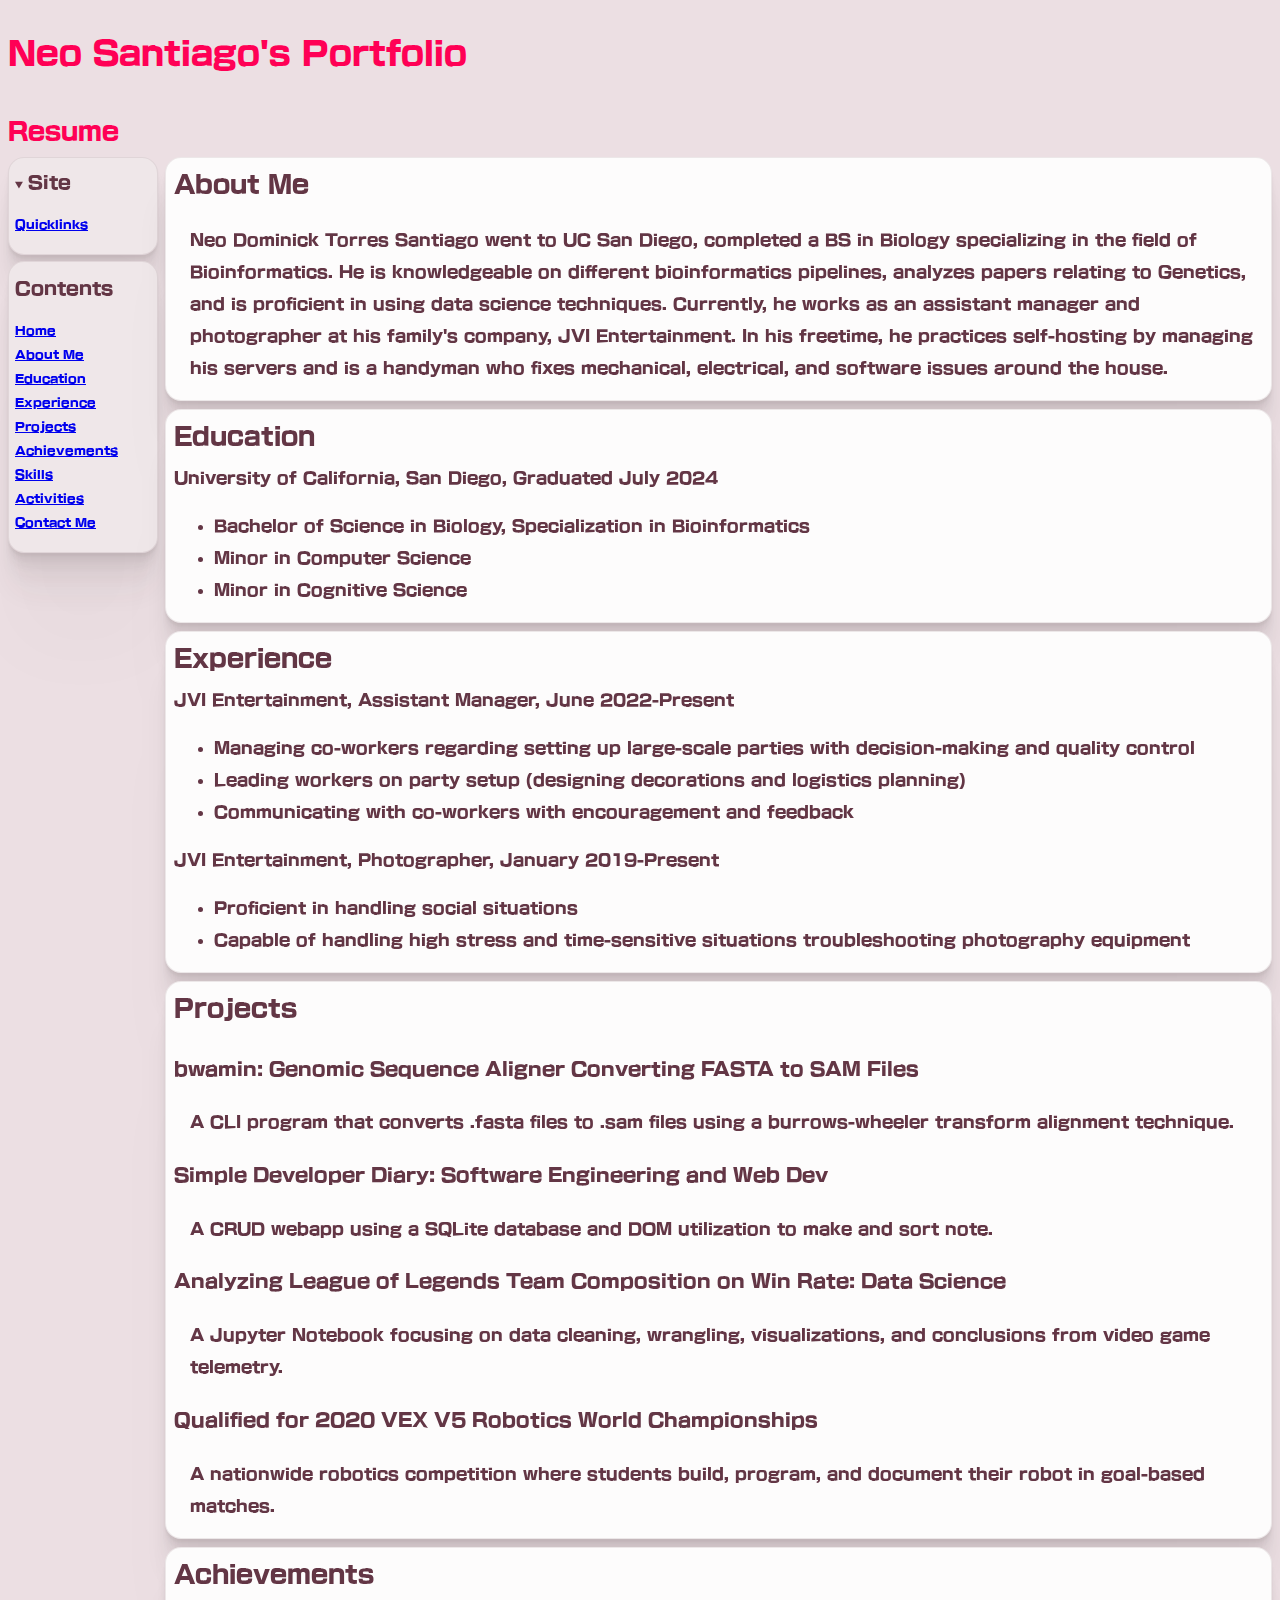
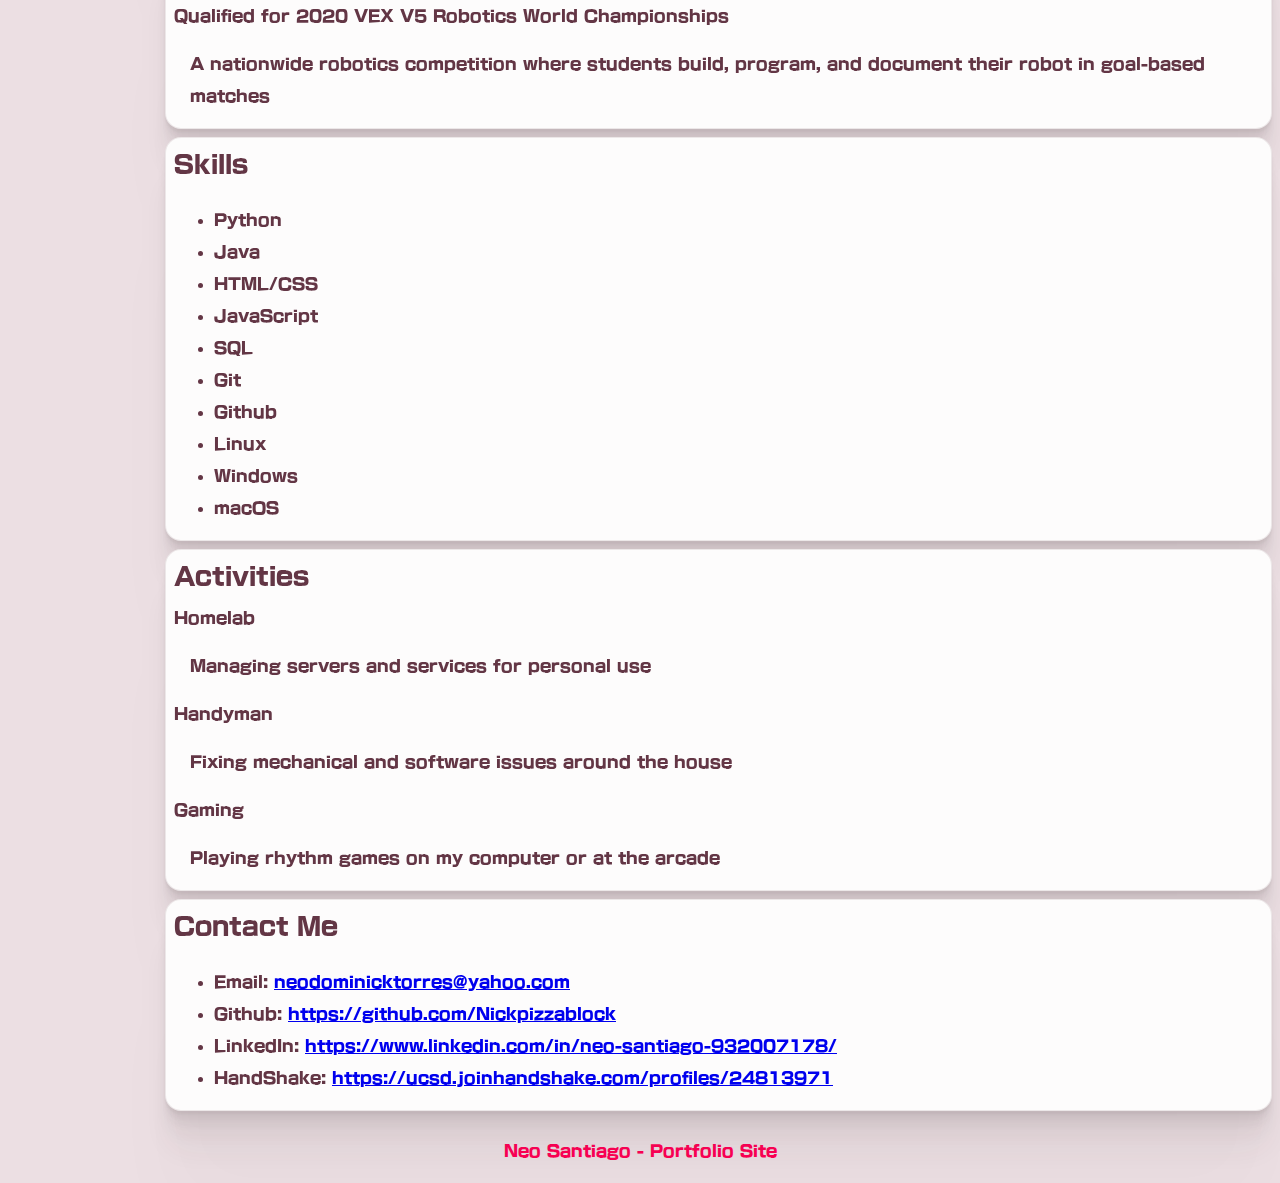
<file: index.html>
<!DOCTYPE html>
<html>
<head>
    <title>Neo's Portfolio</title>
    <meta name="viewport" content="width=device-width, initial-scale=1.0">
    <link rel="stylesheet" href="style.css">
    <link rel="stylesheet" href="stylecolors.css">
    <script src="smoothscroll.js"></script>
</head>

<body>
    <header id="home">
        <h1>Neo Santiago's Portfolio</h1>
        <h2>Resume</h2>
    </header>
    <div id="content">
        <nav>
            <div class="div_wrapper">
            <details open>
                <summary><h2>Site</h2></summary>
                <ul>
                    <li><a href="quicklinksmod_indent.html">Quicklinks</a></li>
                </ul>
            </div>
            </details>
            <div class="div_wrapper">
                <h2>Contents</h2>
                    <ul>
                        <li><a href="#home">Home</a></li>
                        <li><a href="#about">About Me</a></li>
                        <li><a href="#education">Education</a></li>
                        <li><a href="#experience">Experience</a></li>
                        <li><a href="#projects">Projects</a></li>
                        <li><a href="#achievements">Achievements</a></li>
                        <li><a href="#skills">Skills</a></li>
                        <li><a href="#activities">Activities</a></li>
                        <li><a href="#contact">Contact Me</a></li>

                    </ul>
            </div>
            
        </nav>

        <main>
            <section id="about">
                <h2>About Me</h2>
                <p>Neo Dominick Torres Santiago went to UC San Diego, completed a BS in Biology specializing in the field of Bioinformatics. He is knowledgeable on different bioinformatics pipelines, analyzes papers relating to Genetics, and is proficient in using data science techniques. Currently, he works as an assistant manager and photographer at his family's company, JVI Entertainment. In his freetime, he practices self-hosting by managing his servers and is a handyman who fixes mechanical, electrical, and software issues around the house.</p>
            </section>

            <section id="education">
                <h2>Education</h2>
                
                    University of California, San Diego, Graduated July 2024
                    <ul>
                    <li><b>Bachelor of Science in Biology, Specialization in Bioinformatics</b></li>
                        <li>Minor in Computer Science</li>
                        <li>Minor in Cognitive Science</li> 
                    </ul>
                
            </section>

            <section id="experience">
                <h2>Experience</h2>
                
                    JVI Entertainment, Assistant Manager, June 2022-Present
                    <ul>
                        <li>Managing co-workers regarding setting up large-scale parties with decision-making and quality control </li>
                        <li>Leading workers on party setup (designing decorations and logistics planning) </li>
                        <li>Communicating with co-workers with encouragement and feedback  </li>
                    </ul>
                    JVI Entertainment, Photographer, January 2019-Present
                    <ul>
                        <li>Proficient in handling social situations  </li>
                        <li>Capable of handling high stress and time-sensitive situations troubleshooting photography equipment </li>
                    </ul>
                
            </section>
            <section id="projects">
                <h2>Projects</h2>
                
                    <h3>bwamin: Genomic Sequence Aligner Converting FASTA to SAM Files</h3>
                    <p>A CLI program that converts .fasta files to .sam files using a burrows-wheeler transform alignment technique.</p>
                    <h3>Simple Developer Diary: Software Engineering and Web Dev</h3>
                    <p>A CRUD webapp using a SQLite database and DOM utilization to make and sort note.</p>
                    <h3>Analyzing League of Legends Team Composition on Win Rate: Data Science</h3>
                    <p>A Jupyter Notebook focusing on data cleaning, wrangling, visualizations, and conclusions from video game telemetry.</p>
                    <h3>Qualified for 2020 VEX V5 Robotics World Championships</h3>
                    <p>A nationwide robotics competition where students build, program, and document their robot in goal-based matches.</p>
                
            </section>

            <section id="achievements">
                <h2>Achievements</h2>
                
                    Qualified for 2020 VEX V5 Robotics World Championships
                    <p>A nationwide robotics competition where students build, program, and document their robot in goal-based matches </p>
                
            </section>

            <section id="skills">
                <h2>Skills</h2>
                <ul>
                    <li>Python</li>
                    <li>Java</li>
                    <li>HTML/CSS</li>
                    <li>JavaScript</li>
                    <li>SQL</li>
                    <li>Git</li>
                    <li>Github</li>
                    <li>Linux</li>
                    <li>Windows</li>
                    <li>macOS</li>
                </ul>
            </section>

            <section id="activities">
                <h2>Activities</h2>
                
                    Homelab
                    <p>Managing servers and services for personal use</p>
                    Handyman
                    <p>Fixing mechanical and software issues around the house</p>
                    Gaming
                    <p>Playing rhythm games on my computer or at the arcade</p>
                
            </section>
            <section id="contact">
                <h2>Contact Me</h2>
                <ul>
                    <li>Email: <a href="neodominicktorres@yahoo.com">neodominicktorres@yahoo.com</a></li>
                    <li>Github: <a href="https://github.com/Nickpizzablock">https://github.com/Nickpizzablock</a></li>
                    <li>LinkedIn: <a href="https://www.linkedin.com/in/neo-santiago-932007178/">https://www.linkedin.com/in/neo-santiago-932007178/</a></li>
                    <li>HandShake: <a href="https://ucsd.joinhandshake.com/profiles/24813971">https://ucsd.joinhandshake.com/profiles/24813971</a></li>
                </ul>
            </section>
        </main>

    </div>
    <footer>
        <p>Neo Santiago - Portfolio Site</p>
    </footer>
</body>
</html>
</file>
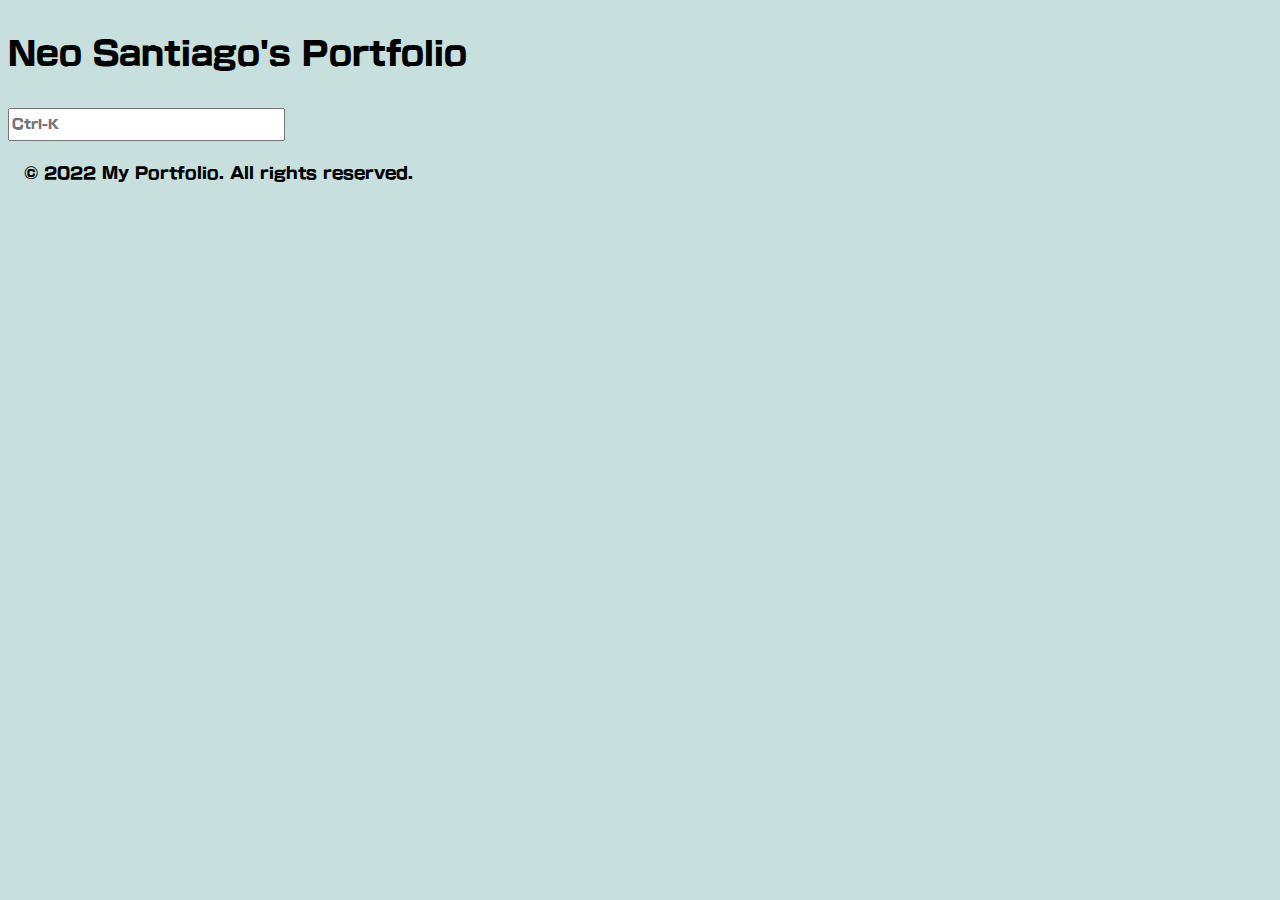
<file: quicklinks.html>
<!DOCTYPE html>
<html>
<head>
    <title>Neo's Portfolio</title>
</head>
<script src="quicklinks.js"></script>
<link rel="stylesheet" href="style.css">
<body>
    <header id="home">
        <h1>Neo Santiago's Portfolio</h1>
        <search>
            <form>
                <input name="fsrch" id="fsrch" placeholder="Ctrl-K">
            </form>
        </search> 
    </header>

    <nav>
    </nav>

    <main>
    </main>

    <footer>
        <p>&copy; 2022 My Portfolio. All rights reserved.</p>
    </footer>
</body>
</html>
</file>
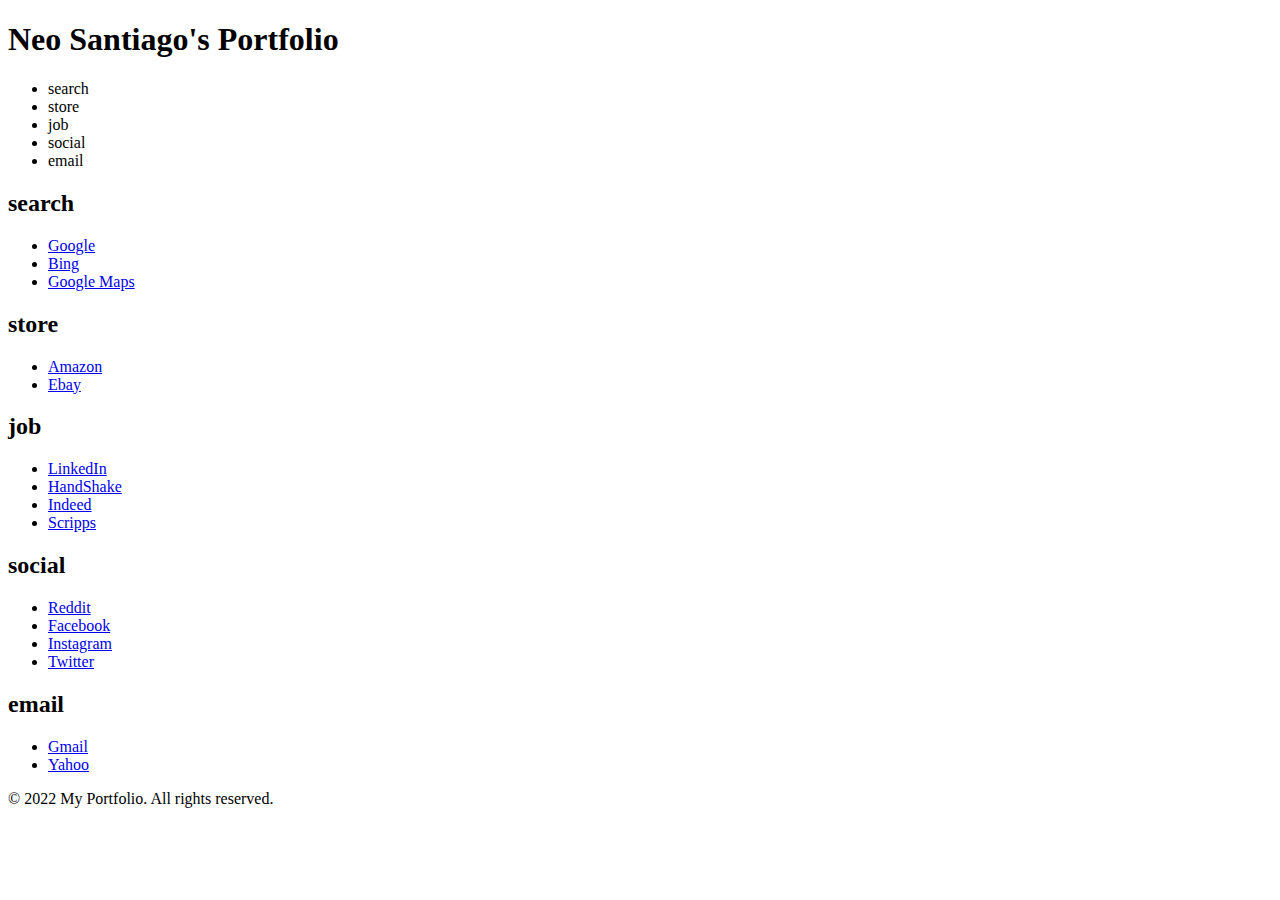
<file: quicklinkscustom.html>
<!DOCTYPE html>
<html>
<head>
    <title>Neo's Portfolio</title>
</head>
<body>
    <header id="home">
        <h1>Neo Santiago's Portfolio</h1>
    </header>
    <nav>
        <ul>
            <li>search</li>
            <li>store</li>
            <li>job</li>
            <li>social</li>
            <li>email</li>
        </ul>
    </nav>
    <main>
        <section>
            <h2>search</h2>
            <ul>
                <li><a href=" http://google.com"> Google</a></li>
                <li><a href=" http://bing.com"> Bing</a></li>
                <li><a href=" http://maps.google.com"> Google Maps</a></li>
            </ul>
        </section>
        <section>
            <h2>store</h2>
            <ul>
                <li><a href=" http://amazon.com"> Amazon</a></li>
                <li><a href=" http://ebay.com"> Ebay</a></li>
            </ul>
        </section>
        <section>
            <h2>job</h2>
            <ul>
                <li><a href=" http://linkedin.com"> LinkedIn</a></li>
                <li><a href=" http://handshake.com"> HandShake</a></li>
                <li><a href=" http://indeed.com"> Indeed</a></li>
                <li><a href=" http://scripps.com"> Scripps</a></li>
            </ul>
        </section>
        <section>
            <h2>social</h2>
            <ul>
                <li><a href=" http://reddit.com"> Reddit</a></li>
                <li><a href=" http://facebook.com"> Facebook</a></li>
                <li><a href=" http://instagram.com"> Instagram</a></li>
                <li><a href=" http://twitter.com"> Twitter</a></li>
            </ul>
        </section>
        <section>
            <h2>email</h2><ul><li><a href=" http://gmail.com"> Gmail</a></li><li><a href=" http://yahoo.com/mail"> Yahoo</a></li></ul></section></main>
<footer>
<p>© 2022 My Portfolio. All rights reserved.</p>
</footer>
</body>
</html>
</file>
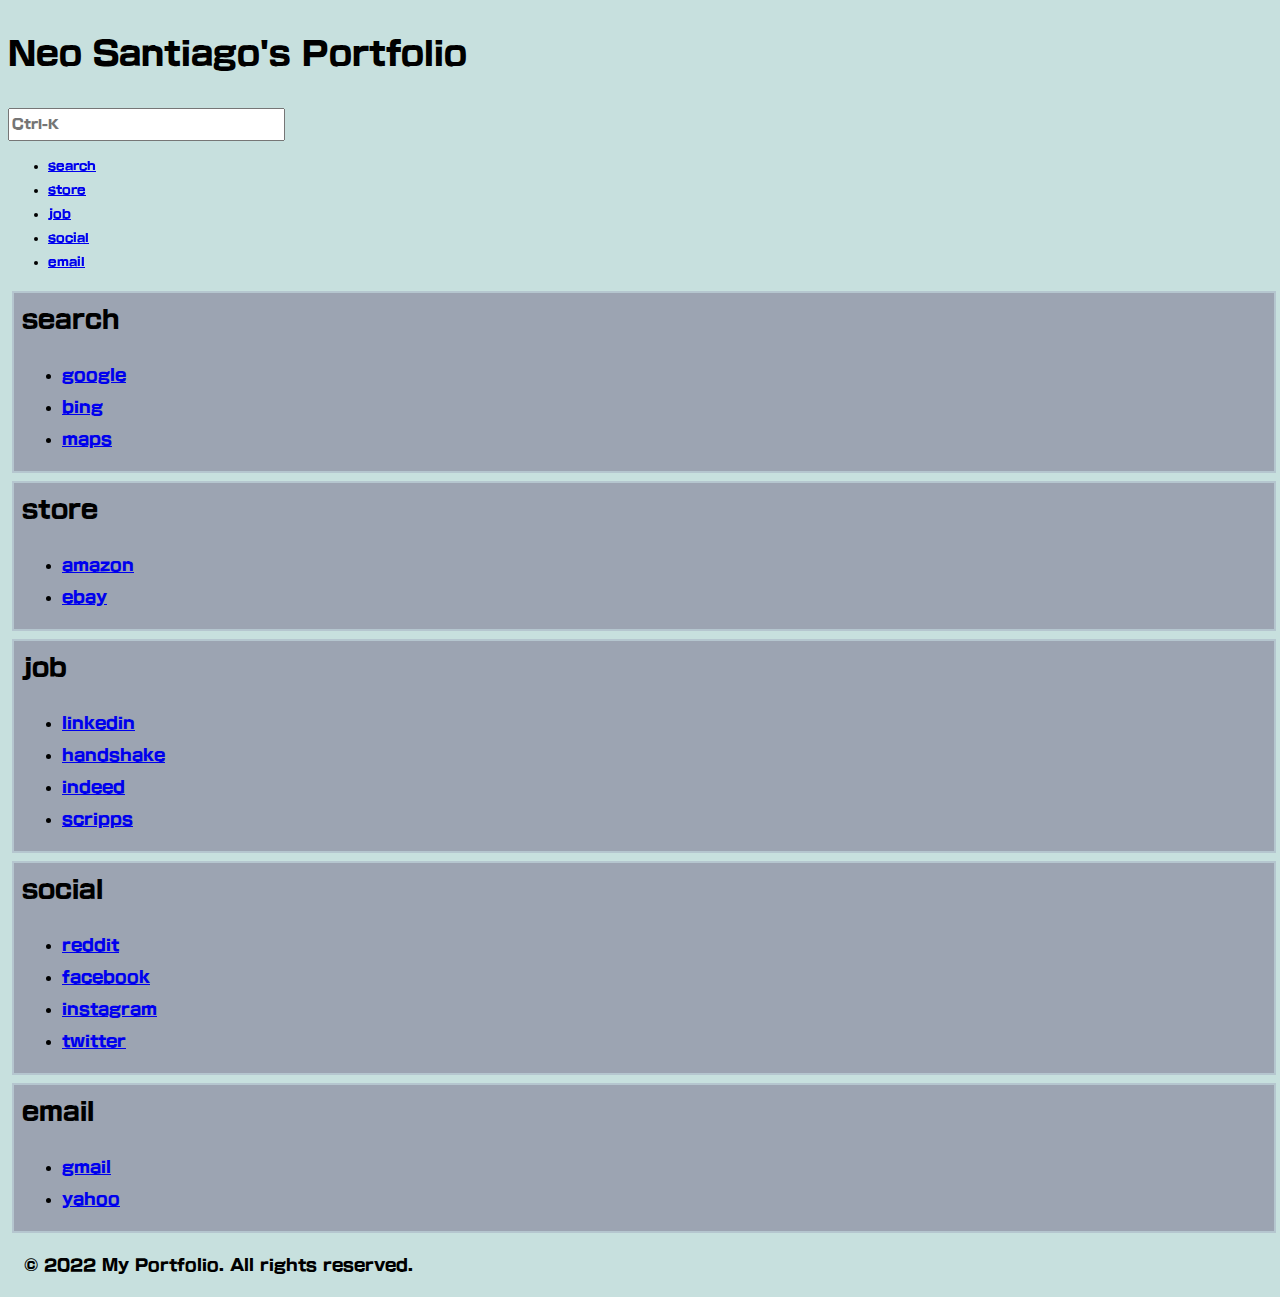
<file: quicklinksmod.html>
<!DOCTYPE html>
<html>
<head>
<title>Neo's Portfolio</title>
</head>
<script src="quicklinks.js"></script>
<link href="style.css" rel="stylesheet"/>
<body>
<header id="home">
<h1>Neo Santiago's Portfolio</h1>
<search>
<form>
<input id="fsrch" name="fsrch" placeholder="Ctrl-K"/>
</form>
</search>
</header>
<nav>
<ul><li><a href="#search">search</a></li><li><a href="#store">store</a></li><li><a href="#job">job</a></li><li><a href="#social">social</a></li><li><a href="#email">email</a></li></ul></nav>
<main>
<section><h2 id="search">search</h2><ul><li><a href="http://google.com">google</a></li><li><a href="http://bing.com">bing</a></li><li><a href="http://maps.google.com">maps</a></li></ul></section><section><h2 id="store">store</h2><ul><li><a href="http://amazon.com">amazon</a></li><li><a href="http://ebay.com">ebay</a></li></ul></section><section><h2 id="job">job</h2><ul><li><a href="http://linkedin.com">linkedin</a></li><li><a href="http://handshake.com">handshake</a></li><li><a href="http://indeed.com">indeed</a></li><li><a href="http://scripps.com">scripps</a></li></ul></section><section><h2 id="social">social</h2><ul><li><a href="http://reddit.com">reddit</a></li><li><a href="http://facebook.com">facebook</a></li><li><a href="http://instagram.com">instagram</a></li><li><a href="http://twitter.com">twitter</a></li></ul></section><section><h2 id="email">email</h2><ul><li><a href="http://gmail.com">gmail</a></li><li><a href="http://yahoo.com/mail">yahoo</a></li></ul></section></main>
<footer>
<p>© 2022 My Portfolio. All rights reserved.</p>
</footer>
</body>
</html>
</file>
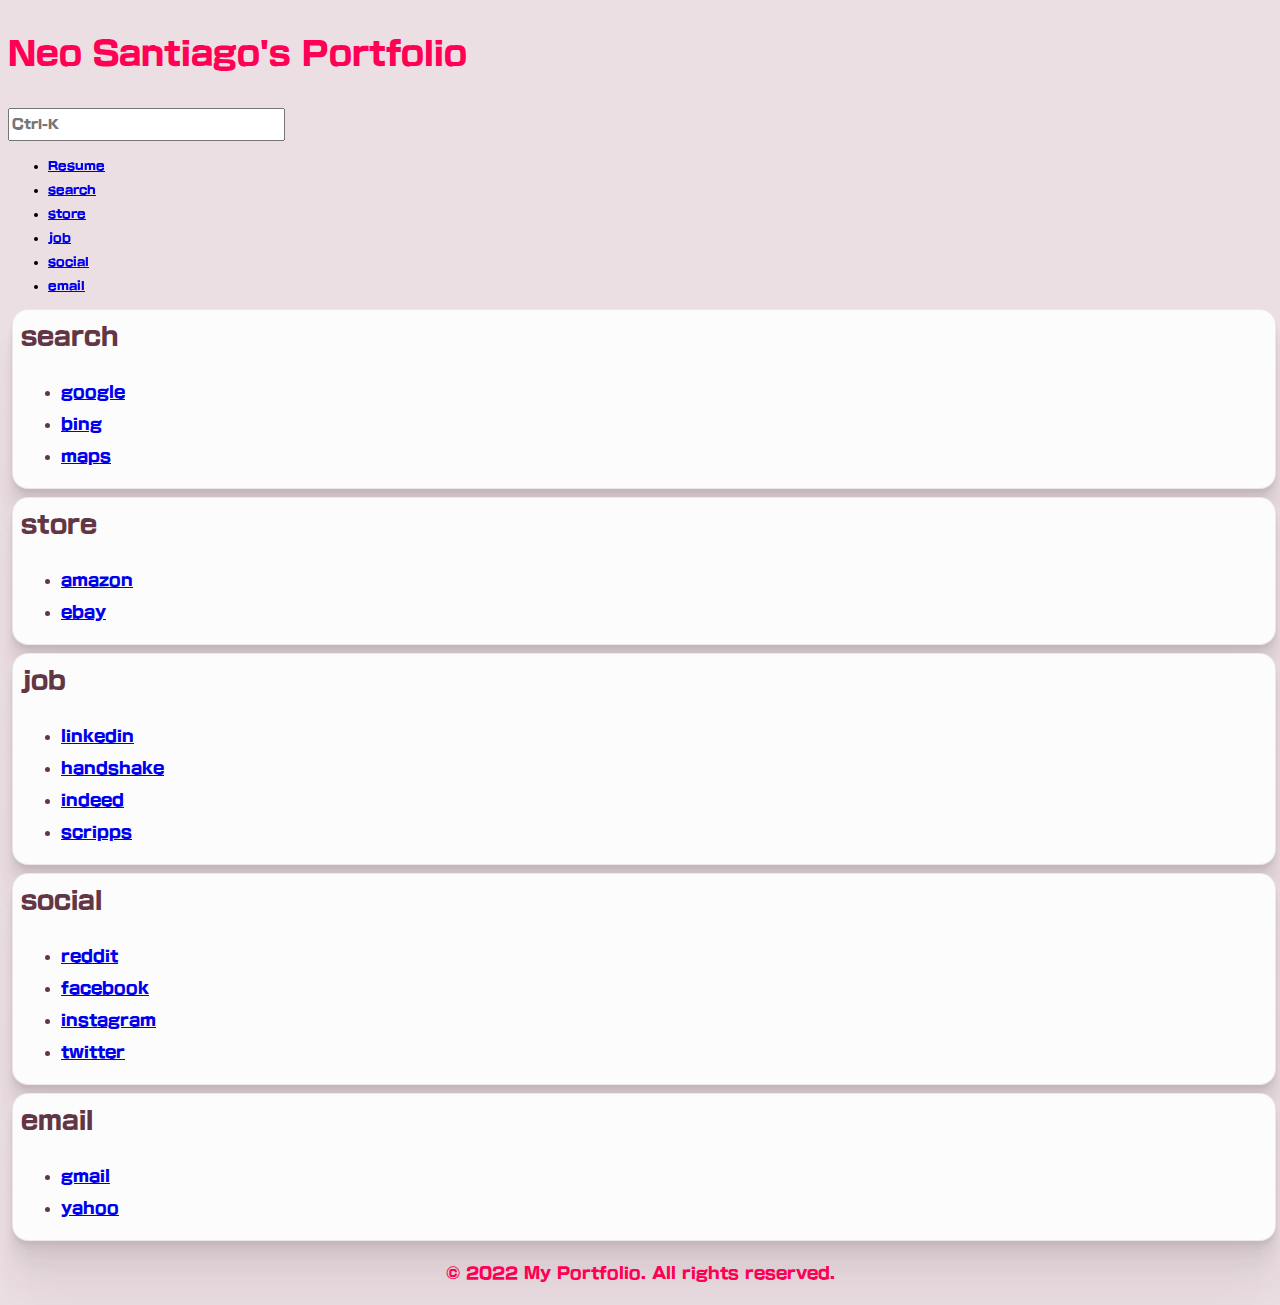
<file: quicklinksmod_indent.html>
<!DOCTYPE html>
<html>
<head>
    <title>Neo's Portfolio</title>
</head><script src="quicklinks.js"></script>
<link href="style.css" rel="stylesheet"/>
<link href="stylecolors.css" rel="stylesheet"/>
<body>
    <header id="home">
        <h1>Neo Santiago's Portfolio</h1><search><form><input id="fsrch" name="fsrch" placeholder="Ctrl-K"/></form></search>
    </header>
    <nav>
        <ul>
            <li><a href="index.html">Resume</a></li>
            <li><a href="#search">search</a></li>
            <li><a href="#store">store</a></li>
            <li><a href="#job">job</a></li>
            <li><a href="#social">social</a></li>
            <li><a href="#email">email</a></li>
        </ul>
    </nav>
    <main>
        <section>
            <h2 id="search">search</h2>
            <ul>
                <li><a href="http://google.com">google</a></li>
                <li><a href="http://bing.com">bing</a></li>
                <li><a href="http://maps.google.com">maps</a></li>
            </ul>
        </section>
        <section>
            <h2 id="store">store</h2>
            <ul>
                <li><a href="http://amazon.com">amazon</a></li>
                <li><a href="http://ebay.com">ebay</a></li>
            </ul>
        </section>
        <section>
            <h2 id="job">job</h2>
            <ul>
                <li><a href="http://linkedin.com">linkedin</a></li>
                <li><a href="http://handshake.com">handshake</a></li>
                <li><a href="http://indeed.com">indeed</a></li>
                <li><a href="http://scripps.com">scripps</a></li>
            </ul>
        </section>
        <section>
            <h2 id="social">social</h2>
            <ul>
                <li><a href="http://reddit.com">reddit</a></li>
                <li><a href="http://facebook.com">facebook</a></li>
                <li><a href="http://instagram.com">instagram</a></li>
                <li><a href="http://twitter.com">twitter</a></li>
            </ul>
        </section>
        <section>
            <h2 id="email">email</h2>
            <ul>
                <li><a href="http://gmail.com">gmail</a></li>
                <li><a href="http://yahoo.com/mail">yahoo</a></li>
            </ul>
        </section>
    </main>
    <footer>
        <p>© 2022 My Portfolio. All rights reserved.</p>
    </footer>
</body>
</html>
</file>
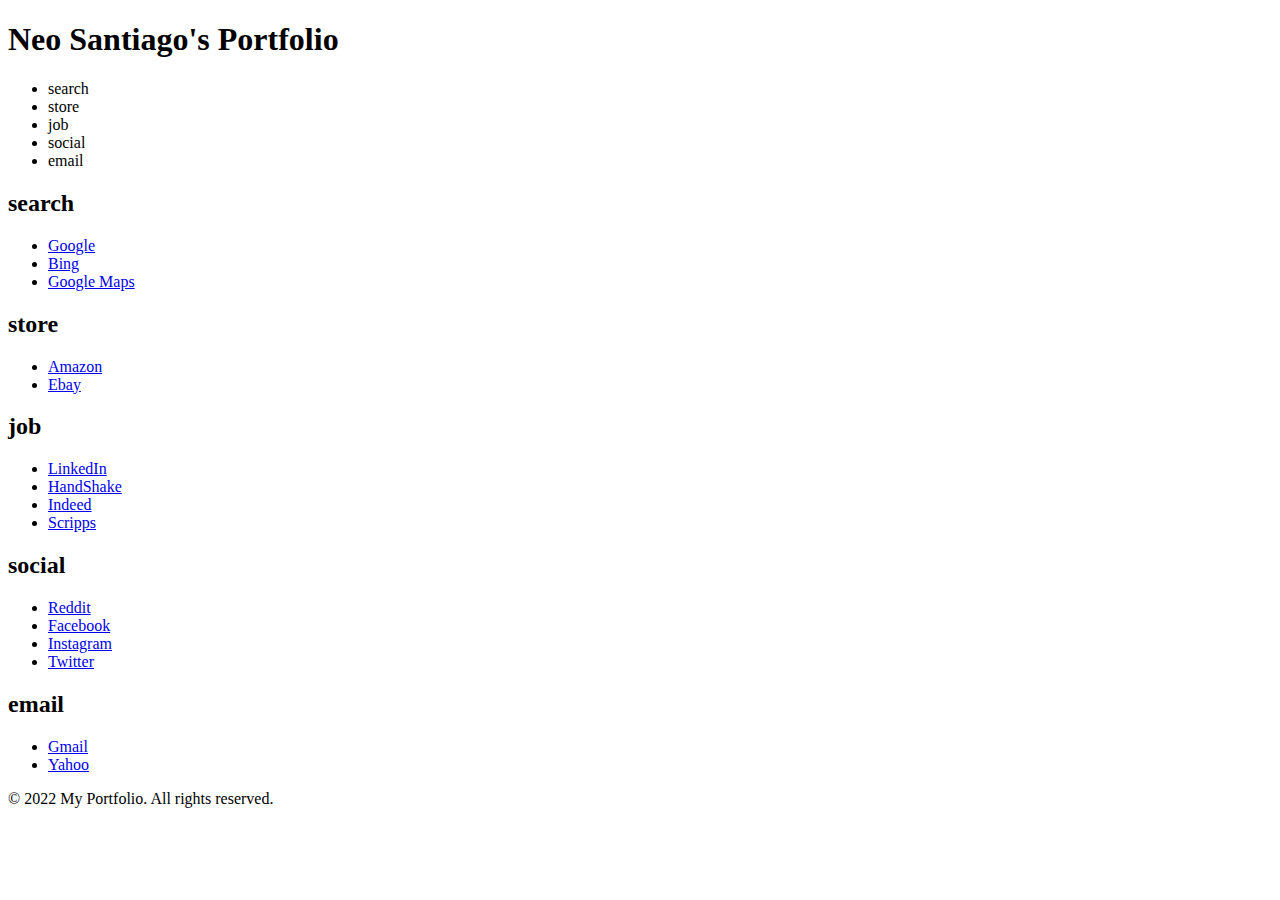
<file: quicklinksmod_indented.html>
<!DOCTYPE html><html><head><title>Neo's Portfolio</title></head>
<body><header id="home"><h1>Neo Santiago's Portfolio</h1></header>
<nav><ul><li>search</li><li>store</li><li>job</li><li>social</li><li>email</li></ul></nav><main><section><h2>search</h2><ul><li><a href=" http://google.com"> Google</a></li><li><a href=" http://bing.com"> Bing</a></li><li><a href=" http://maps.google.com"> Google Maps</a></li></ul></section><section><h2>store</h2><ul><li><a href=" http://amazon.com"> Amazon</a></li><li><a href=" http://ebay.com"> Ebay</a></li></ul></section><section><h2>job</h2><ul><li><a href=" http://linkedin.com"> LinkedIn</a></li><li><a href=" http://handshake.com"> HandShake</a></li><li><a href=" http://indeed.com"> Indeed</a></li><li><a href=" http://scripps.com"> Scripps</a></li></ul></section><section><h2>social</h2><ul><li><a href=" http://reddit.com"> Reddit</a></li><li><a href=" http://facebook.com"> Facebook</a></li><li><a href=" http://instagram.com"> Instagram</a></li><li><a href=" http://twitter.com"> Twitter</a></li></ul></section><section><h2>email</h2><ul><li><a href=" http://gmail.com"> Gmail</a></li><li><a href=" http://yahoo.com/mail"> Yahoo</a></li></ul></section></main><footer><p>© 2022 My Portfolio. All rights reserved.</p></footer>
</body>
</html>
</file>
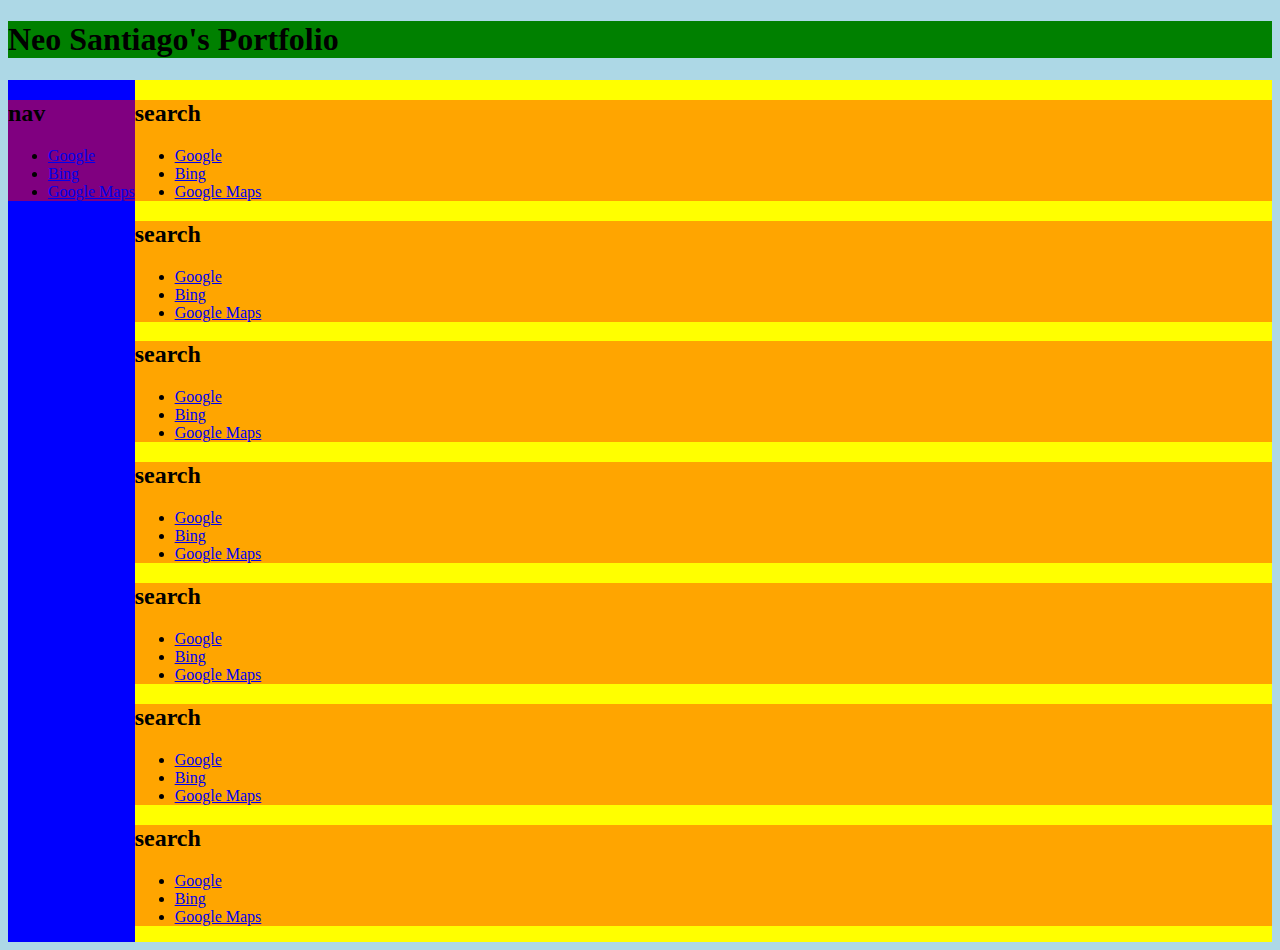
<file: test/troll.html>
<!DOCTYPE html>
<html>
<head>
    <title>Neo's Portfolio</title>
    <style>
        header {
            background-color: green;
        }
        body {
            background-color: lightblue;
        }
        nav {
            background-color: blue;
            /* width: 100%; */

        }
        main {
            background-color: yellow;
            flex: 1;
            /* width: 100%; */
        }
        footer {
            background-color: red;
        }
        section {
            background-color: orange;
        }
        #nav_wrapper {
            background-color: purple;
        }
        #content {
            display: flex;
            /* flex-direction: row; */
            background-color: pink;
        }
    </style>
</head>
<body>
    <header id="home">
        <h1>Neo Santiago's Portfolio</h1>
    </header>
    <div id="content">
        <nav>
            <section id="nav_wrapper">
                <h2>nav</h2>
                <ul>
                    <li><a href=" http://google.com"> Google</a></li>
                    <li><a href=" http://bing.com"> Bing</a></li>
                    <li><a href=" http://maps.google.com"> Google Maps</a></li>
                </ul>
            </section>
        </nav>
        <main>
            <section>
                <h2>search</h2>
                <ul>
                    <li><a href=" http://google.com"> Google</a></li>
                    <li><a href=" http://bing.com"> Bing</a></li>
                    <li><a href=" http://maps.google.com"> Google Maps</a></li>
                </ul>
            </section>
            <section>
                <h2>search</h2>
                <ul>
                    <li><a href=" http://google.com"> Google</a></li>
                    <li><a href=" http://bing.com"> Bing</a></li>
                    <li><a href=" http://maps.google.com"> Google Maps</a></li>
                </ul>
            </section>
            <section>
                <h2>search</h2>
                <ul>
                    <li><a href=" http://google.com"> Google</a></li>
                    <li><a href=" http://bing.com"> Bing</a></li>
                    <li><a href=" http://maps.google.com"> Google Maps</a></li>
                </ul>
            </section>
            <section>
                <h2>search</h2>
                <ul>
                    <li><a href=" http://google.com"> Google</a></li>
                    <li><a href=" http://bing.com"> Bing</a></li>
                    <li><a href=" http://maps.google.com"> Google Maps</a></li>
                </ul>
            </section>
            <section>
                <h2>search</h2>
                <ul>
                    <li><a href=" http://google.com"> Google</a></li>
                    <li><a href=" http://bing.com"> Bing</a></li>
                    <li><a href=" http://maps.google.com"> Google Maps</a></li>
                </ul>
            </section>
            <section>
                <h2>search</h2>
                <ul>
                    <li><a href=" http://google.com"> Google</a></li>
                    <li><a href=" http://bing.com"> Bing</a></li>
                    <li><a href=" http://maps.google.com"> Google Maps</a></li>
                </ul>
            </section>
            <section>
                <h2>search</h2>
                <ul>
                    <li><a href=" http://google.com"> Google</a></li>
                    <li><a href=" http://bing.com"> Bing</a></li>
                    <li><a href=" http://maps.google.com"> Google Maps</a></li>
                </ul>
            </section>
        </main>
    </div>
<footer>
</footer>
</body>
</html>
</file>
<file: style.css>
:root {
    /* https://www.color-hex.com/color-palette/32801 */
    --light-green: #c7e0de;
    --dark-green: #bfd5d5;
    --blue:  	#b5c6cf;
    --light-grey: #adb6c2;
    --dark-grey: #9ca4b2;

    /* New Colors */
}
@font-face {
    font-family: "FOT-NewRodinProEB";
    src: url("fonts/FOT-NewRodinProEB.otf") format("opentype");
    /* font-weight: bold; */
    /* font-style: normal; */

}

/* For mobile phones: */



* {
    /* border-radius: 10px; */
    /* color: rgb(42, 42, 42); */
    font-family: "FOT-NewRodinProEB";
}


/* Rounded Pixelated Corners */
/* https://pixelcorners.lukeb.co.uk/?radius=10&multiplier=4 */
/* padding-top: 1px; */
/* header, nav, section {
    padding-left: 25px;
    padding-bottom: 5px;
    clip-path: polygon(
        0px calc(100% - 28px),
        4px calc(100% - 28px),
        4px calc(100% - 20px),
        8px calc(100% - 20px),
        8px calc(100% - 12px),
        12px calc(100% - 12px),
        12px calc(100% - 8px),
        20px calc(100% - 8px),
        20px calc(100% - 4px),
        28px calc(100% - 4px),
        28px 100%,
        calc(100% - 28px) 100%,
        calc(100% - 28px) calc(100% - 4px),
        calc(100% - 20px) calc(100% - 4px),
        calc(100% - 20px) calc(100% - 8px),
        calc(100% - 12px) calc(100% - 8px),
        calc(100% - 12px) calc(100% - 12px),
        calc(100% - 8px) calc(100% - 12px),
        calc(100% - 8px) calc(100% - 20px),
        calc(100% - 4px) calc(100% - 20px),
        calc(100% - 4px) calc(100% - 28px),
        100% calc(100% - 28px),
        100% 28px,
        calc(100% - 4px) 28px,
        calc(100% - 4px) 20px,
        calc(100% - 8px) 20px,
        calc(100% - 8px) 12px,
        calc(100% - 12px) 12px,
        calc(100% - 12px) 8px,
        calc(100% - 20px) 8px,
        calc(100% - 20px) 4px,
        calc(100% - 28px) 4px,
        calc(100% - 28px) 0px,
        28px 0px,
        28px 4px,
        20px 4px,
        20px 8px,
        12px 8px,
        12px 12px,
        8px 12px,
        8px 20px,
        4px 20px,
        4px 28px,
        0px 28px
    );
} */

/* https://css-tricks.com/books/greatest-css-tricks/scroll-shadows/ */

html {
    scroll-behavior: smooth;
}
header {
    /* background-color: var(--dark-green); */
}
body {
    background-color: var(--light-green);
    font-weight: 100;
    /* position: absolute; */
}
#content {
    display: flex;
    flex-wrap: wrap;
    flex-direction: column;
    /* background-color: green; */
}

@media (min-width: 600px) {
    nav {
        overflow: hidden auto;
        position: sticky;
        top: 24px;
        box-sizing: border-box;
        max-height: calc(100vh - (24px * 2));
        min-width: 150px;
        margin-right: .25em;
    }
    .div_wrapper {
        /* position: relative; */
    }
    #content {
        flex-direction: row;
    }
    main {
        margin-left: .25em;
        width: calc(100% - 200px);
        /* min-width: 400px; */
    }
}

nav {
    font-size: 12px;
    width: auto;
    padding-left: 0;
    margin-bottom: .5em;
    /* max-height: 100vh; */
    /* overflow-y:auto; */
    /* background-color: orange; */
    /* background-color: var(--blue); */
    /* border: 2px solid var(--blue); */

    

}
.div_wrapper {
    background-color: var(--dark-green);
    border: 2px solid var(--blue);
    margin-bottom: .5em;
    padding: .5em;
    
}
main {
    flex: 1;
    width: 100%;
    /* margin: 0 0 0 .5em; */
}
section {
    background-color: var(--dark-grey);
    border: 2px solid var(--blue);
    margin-bottom: .5em;
    padding: 0 0 0 .5em;
  /* overflow: visible; */


}
footer {
    /* background-color: var(--dark-green); */
    /* height: 100vh; */
    /* width: 100vw; */
    /* margin-left: 0; */
}

.div_wrapper ul{
    list-style: none;
    padding: 0;
}

/* li {
    padding: 5px;
} */

a {word-break: break-all;}

h2 {
    margin: 2px 0 2px 0;
}
p {
    /* font-size: 14px;; */
    padding: 0 1em 0 1em;
}

summary h2 {
    display: inline;
}
</file>
<file: stylecolors.css>
* {
  /* brand foundation */
  --brand-hue: 340;
  --brand-saturation: 100%;
  --brand-lightness: 50%;

  /* light */
  --brand-light: hsl(var(--brand-hue) var(--brand-saturation) var(--brand-lightness));
  --text1-light: hsl(var(--brand-hue) var(--brand-saturation) 10%);
  --text2-light: hsl(var(--brand-hue) 30% 30%);
  --surface1-light: hsl(var(--brand-hue) 25% 90%);
  --surface2-light: hsl(var(--brand-hue) 20% 99%);
  --surface3-light: hsl(var(--brand-hue) 20% 92%);
  --surface4-light: hsl(var(--brand-hue) 20% 85%);
  --surface-shadow-light: var(--brand-hue) 10% 20%;
  --shadow-strength-light: .02;

  /* dark */
  --brand-dark: hsl(
    var(--brand-hue) 
    calc(var(--brand-saturation) / 2)
    calc(var(--brand-lightness) / 1.5)
  );
  --text1-dark: hsl(var(--brand-hue) 15% 85%);
  --text2-dark: hsl(var(--brand-hue) 5% 65%);
  --surface1-dark: hsl(var(--brand-hue) 10% 10%);
  --surface2-dark: hsl(var(--brand-hue) 10% 15%);
  --surface3-dark: hsl(var(--brand-hue) 5%  20%);
  --surface4-dark: hsl(var(--brand-hue) 5% 25%);
  --surface-shadow-dark: var(--brand-hue) 50% 3%;
  --shadow-strength-dark: .4;
  /* --shadow-strength-dark: .8; */

  /* dim */
  --brand-dim: hsl(
    var(--brand-hue) 
    calc(var(--brand-saturation) / 1.25)
    calc(var(--brand-lightness) / 1.25)
  );
  --text1-dim: hsl(var(--brand-hue) 15% 75%);
  --text2-dim: hsl(var(--brand-hue) 10% 61%);
  --surface1-dim: hsl(var(--brand-hue) 10% 20%);
  --surface2-dim: hsl(var(--brand-hue) 10% 25%);
  --surface3-dim: hsl(var(--brand-hue) 5%  30%);
  --surface4-dim: hsl(var(--brand-hue) 5% 35%);
  --surface-shadow-dim: var(--brand-hue) 30% 13%;
  --shadow-strength-dim: .2;
}

:root {
  color-scheme: light;

  /* set defaults */
  --brand: var(--brand-light);
  --text1: var(--text1-light);
  --text2: var(--text2-light);
  --surface1: var(--surface1-light);
  --surface2: var(--surface2-light);
  --surface3: var(--surface3-light);
  --surface4: var(--surface4-light);
  --surface-shadow: var(--surface-shadow-light);
  --shadow-strength: var(--shadow-strength-light);
}

@media (prefers-color-scheme: dark) {
  :root {
    color-scheme: dark;

    --brand: var(--brand-dark);
    --text1: var(--text1-dark);
    --text2: var(--text2-dark);
    --surface1: var(--surface1-dark);
    --surface2: var(--surface2-dark);
    --surface3: var(--surface3-dark);
    --surface4: var(--surface4-dark);
    --surface-shadow: var(--surface-shadow-dark);
    --shadow-strength: var(--shadow-strength-dark);
  }
}

[color-scheme="light"] {
  color-scheme: light;

  --brand: var(--brand-light);
  --text1: var(--text1-light);
  --text2: var(--text2-light);
  --surface1: var(--surface1-light);
  --surface2: var(--surface2-light);
  --surface3: var(--surface3-light);
  --surface4: var(--surface4-light);
  --surface-shadow: var(--surface-shadow-light);
  --shadow-strength: var(--shadow-strength-light);
}

[color-scheme="dark"] {
  color-scheme: dark;
  
  --brand: var(--brand-dark);
  --text1: var(--text1-dark);
  --text2: var(--text2-dark);
  --surface1: var(--surface1-dark);
  --surface2: var(--surface2-dark);
  --surface3: var(--surface3-dark);
  --surface4: var(--surface4-dark);
  --surface-shadow: var(--surface-shadow-dark);
  --shadow-strength: var(--shadow-strength-dark);
}

[color-scheme="dim"] {
  color-scheme: dark;

  --brand: var(--brand-dim);
  --text1: var(--text1-dim);
  --text2: var(--text2-dim);
  --surface1: var(--surface1-dim);
  --surface2: var(--surface2-dim);
  --surface3: var(--surface3-dim);
  --surface4: var(--surface4-dim);
  --surface-shadow: var(--surface-shadow-dim);
  --shadow-strength: var(--shadow-strength-dim);
}

body {
  background-color: var(--surface1);
}
/* * {
  box-sizing: border-box;
  margin: 0;
}

html {
  block-size: 100%;
  background-color: var(--surface1);
  color: var(--text1);
}

body {
  min-block-size: 100%;
  font-family: system-ui, sans-serif;
  padding: 5vmax;
  display: grid;
  place-content: center;
  gap: 5vmax;
}

main {
  display: flex;
  flex-flow: row wrap;
  align-items: center;
  align-content: center;
  justify-content: center;
  gap: 10vmax 10vmin;
}

section {
  display: grid;
  gap: 2.5vh;
}

h1 {
  font-weight: 100;
}

p {
  max-inline-size: 35ch;
  font-size: 1.25rem;
  line-height: 1.5;
}

header {
  display: inline-grid;
  gap: 1ch;
}

form {
  display: flex;
  gap: 2ch;

  & > div {
    display: inline-flex;
    align-items: center;
    gap: .75ch;
  }
} */

header {
  color: var(--brand);
}
section {
  border-radius: 1rem;
  background-color: var(--surface2);
  color: var(--text2);

  /* shadow */
  border: 1px solid hsl(var(--brand-hue) 10% 50% / 15%);
  box-shadow: 0 1rem .5rem -.5rem;
  box-shadow:
    0 2.8px 2.2px hsl(var(--surface-shadow) / calc(var(--shadow-strength) + .03)),
    0 6.7px 5.3px hsl(var(--surface-shadow) / calc(var(--shadow-strength) + .01)),
    0 12.5px 10px hsl(var(--surface-shadow) / calc(var(--shadow-strength) + .02)),
    0 22.3px 17.9px hsl(var(--surface-shadow) / calc(var(--shadow-strength) + .02)),
    0 41.8px 33.4px hsl(var(--surface-shadow) / calc(var(--shadow-strength) + .03)),
    0 100px 80px hsl(var(--surface-shadow) / var(--shadow-strength))
  ;
}
.div_wrapper {
  overflow: visible;
  z-index: 1;
}
nav {
  overflow: visible;
}
main {
  z-index: 2;
}

footer {
  /* height: 10vh; */
  text-align: center;
  color: var(--brand);
    z-index: 1;
}
@media (max-width: 600px) {
  nav:hover {
    z-index: 2;
  }
  /* .div_wrapper:hover {
    z-index: 3;
  } */
}

@media (min-width: 601px) {
  nav:hover {
    z-index: 3;
  }
}

.div_wrapper {
  border-radius: 1rem;
  background-color: var(--surface3);
  color: var(--text2);
  overflow: visible;

  /* shadow */
  border: 1px solid hsl(var(--brand-hue) 10% 50% / 15%);
  box-shadow: 0 1rem .5rem -.5rem;
  box-shadow:
    0 2.8px 2.2px hsl(var(--surface-shadow) / calc(var(--shadow-strength) + .03)),
    0 6.7px 5.3px hsl(var(--surface-shadow) / calc(var(--shadow-strength) + .01)),
    0 12.5px 10px hsl(var(--surface-shadow) / calc(var(--shadow-strength) + .02)),
    0 22.3px 17.9px hsl(var(--surface-shadow) / calc(var(--shadow-strength) + .02)),
    0 41.8px 33.4px hsl(var(--surface-shadow) / calc(var(--shadow-strength) + .03)),
    0 100px 80px hsl(var(--surface-shadow) / var(--shadow-strength))
  ;
}

footer {
  margin-top: calc(200px * var(--shadow-strength));
  margin-bottom: calc(100px * var(--shadow-strength));
}
.surface-samples {
  display: grid;
  --size: 20ch;
  grid-template-columns: var(--size) var(--size);
  grid-auto-rows: var(--size);
  gap: 2ch;

  @media (width <= 480px) { & {
    --size: 40vw;
  }}

  & > * {
    border-radius: 1rem;
    display: grid;
    place-content: center;
    font-size: 3rem;
    font-weight: 200;
  }
}

.text-samples {
  display: grid;
  gap: 1.5ch;

  & > h1 {
    font-size: 2.5rem;
    display: inline-flex;
    align-items: center;
    gap: 1ch;
  }
}

.brand {
  color: var(--brand);
  background-color: var(--brand);
}

.surface1 {
  background-color: var(--surface1);
  color: var(--text2);
}

.surface2 {
  background-color: var(--surface2);
  color: var(--text2);
}

.surface3 {
  background-color: var(--surface3);
  color: var(--text1);
}

.surface4 {
  background-color: var(--surface4);
  color: var(--text1);
}

.text1 {
  color: var(--text1);
  @nest p& {
    font-weight: 200;
  }
}

.text2 {
  color: var(--text2);
}

.swatch {
  display: inline-block;
  flex-shrink: 0;
  inline-size: 1.5ch;
  block-size: 1.5ch;
  border-radius: 50%;

  &.text1 { background-color: var(--text1); }
  &.text2 { background-color: var(--text2); }
}

.rad-shadow {
  border: 1px solid hsl(var(--brand-hue) 10% 50% / 15%);
  box-shadow: 0 1rem .5rem -.5rem;
  box-shadow:
    0 2.8px 2.2px hsl(var(--surface-shadow) / calc(var(--shadow-strength) + .03)),
    0 6.7px 5.3px hsl(var(--surface-shadow) / calc(var(--shadow-strength) + .01)),
    0 12.5px 10px hsl(var(--surface-shadow) / calc(var(--shadow-strength) + .02)),
    0 22.3px 17.9px hsl(var(--surface-shadow) / calc(var(--shadow-strength) + .02)),
    0 41.8px 33.4px hsl(var(--surface-shadow) / calc(var(--shadow-strength) + .03)),
    0 100px 80px hsl(var(--surface-shadow) / var(--shadow-strength))
  ;
}

iframe {
  transition: transform ease 0.25s, box-shadow ease 0.25s;
  border-radius: 1rem;
  border: 1px solid hsl(var(--brand-hue) 1.5ch 50% / 15%);
}
iframe:hover {
  border: 1px solid hsl(var(--brand-hue) 10% 50% / 15%);
  box-shadow: 0 1rem .5rem -.5rem;
  box-shadow:
    0 2.8px 2.2px hsl(var(--surface-shadow) / calc(var(--shadow-strength) + .03)),
    0 6.7px 5.3px hsl(var(--surface-shadow) / calc(var(--shadow-strength) + .01)),
    0 12.5px 10px hsl(var(--surface-shadow) / calc(var(--shadow-strength) + .02)),
    0 22.3px 17.9px hsl(var(--surface-shadow) / calc(var(--shadow-strength) + .02)),
    0 41.8px 33.4px hsl(var(--surface-shadow) / calc(var(--shadow-strength) + .03)),
    0 100px 80px hsl(var(--surface-shadow) / var(--shadow-strength))
  ;
}
</file>
